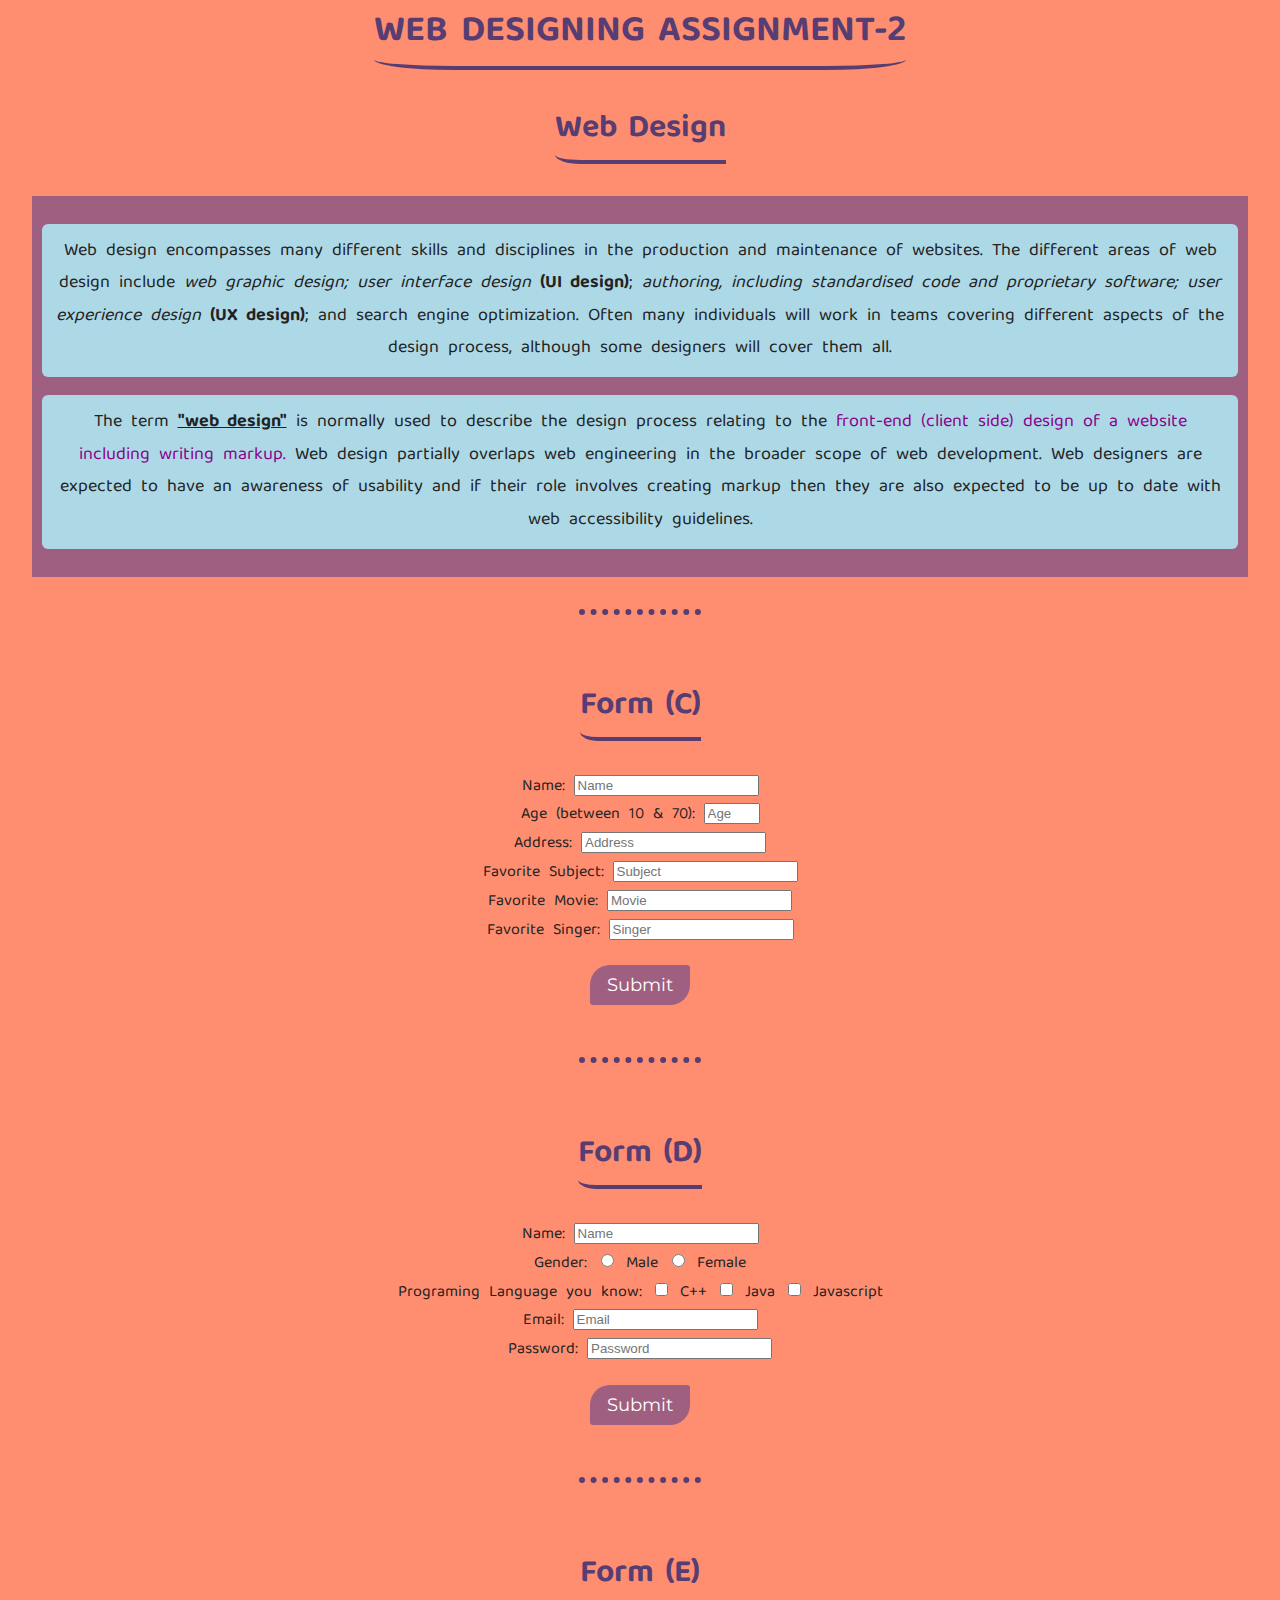
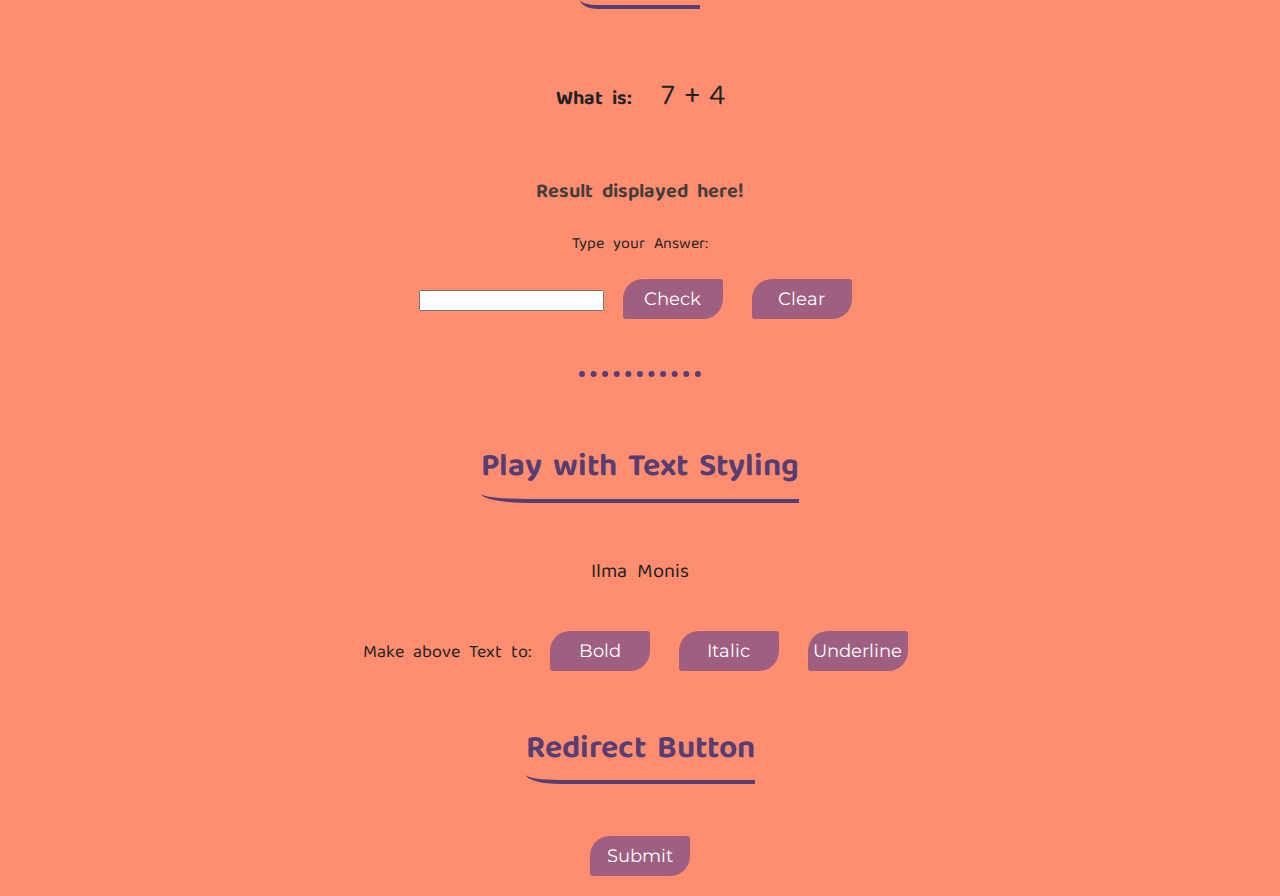
<file: index.html>
<!DOCTYPE html>
<html lang="en">
  <head>
    <meta charset="UTF-8" />
    <meta name="viewport" content="width=device-width, initial-scale=1.0" />
    <title>Web-Designing-Assig-2</title>
    <link rel="preconnect" href="https://fonts.gstatic.com" />
    <!-- (b) Write all the above styling in CSS in different file (.css) and link it to your webpage such
that changes made in CSS file are immediately reflected on the page. Group paragraphs
into single class and add styling information to the class in CSS. -->
    <link
      href="https://fonts.googleapis.com/css2?family=Baloo+Tamma+2:wght@400;700&family=Montserrat:ital,wght@0,400;0,700;1,400&display=swap"
      rel="stylesheet"
    />
    <link rel="stylesheet" href="css/style.css" />
  </head>
  <body>
    <h1 class="title">Web Designing Assignment-2</h1>
    <!--(A) Apply in-line CSS to change colors of certain text portion, bold, underline and italics
certain words in your HTML web page. Also change background color of each paragraph
using in-line CSS -->
    <h3 class="sub-heading">Web Design</h3>

    <div class="taskab">
      <p style="background-color: lightblue; padding: 12px; border-radius: 6px">
        Web design encompasses many different skills and disciplines in the
        production and maintenance of websites. The different areas of web
        design include <em>web graphic design; user interface design</em>
        <strong>(UI design)</strong>;
        <em
          >authoring, including standardised code and proprietary software; user
          experience design</em
        >
        <strong>(UX design)</strong>; and search engine optimization. Often many
        individuals will work in teams covering different aspects of the design
        process, although some designers will cover them all.
      </p>
      <p style="background-color: lightblue; padding: 12px; border-radius: 6px">
        The term <strong><u>"web design"</u></strong> is normally used to
        describe the design process relating to the
        <span style="color: darkmagenta"
          >front-end (client side) design of a website including writing
          markup.</span
        >
        Web design partially overlaps web engineering in the broader scope of
        web development. Web designers are expected to have an awareness of
        usability and if their role involves creating markup then they are also
        expected to be up to date with web accessibility guidelines.
      </p>
    </div>
    <!-- (C) Create a simple form to submit user input like his name, age, address and favorite subject,
movie and singer -->
    <hr />
    <div class="taskc">
      <h3 class="sub-heading">Form (C)</h3>
      <form action="./index.html" method="post">
        <label for="name">Name:</label>
        <input type="text" name="name" placeholder="Name" />
        <br />
        <label for="age">Age (between 10 & 70):</label>
        <input type="number" name="age" placeholder="Age" min="10" max="70" />
        <br />
        <label for="address">Address: </label>
        <input type="text" name="address" placeholder="Address" />
        <br />
        <label for="subject"> Favorite Subject:</label>
        <input type="text" name="subject" placeholder="Subject" />
        <br />
        <label for="movie">Favorite Movie:</label>
        <input type="text" name="movie" placeholder="Movie" /><br />
        <label for="singer">Favorite Singer:</label>
        <input type="text" name="singer" placeholder="Singer" />
        <br />
        <input class="btn" type="submit" value="Submit" />
      </form>
    </div>
    <!-- (d) Add few form elements such as radio buttons, check boxes and password field. Add a
submit button at last -->
    <hr />
    <div id="taskd">
      <h3 class="sub-heading">Form (D)</h3>
      <form action="./index.html" method="post">
        <label for="name">Name:</label>
        <input type="text" name="name" placeholder="Name" />
        <br />
        <label for="">Gender:</label>
        <input type="radio" id="male" name="gender" value="male" />
        <label for="male">Male</label>
        <input type="radio" id="female" name="gender" value="female" />
        <label for="female">Female</label><br />
        <label for="">Programing Language you know:</label>
        <input type="checkbox" name="C++" value="C++" />
        <label for="C++"> C++</label>
        <input type="checkbox" id="Java" name="Java" value="Java" />
        <label for="Java"> Java</label>
        <input
          type="checkbox"
          id="Javascript"
          name="Javascript"
          value="Javascript"
        />
        <label for="Javascript"> Javascript</label> <br />
        <label for="name">Email:</label>
        <input type="email" name="email" placeholder="Email" />
        <br />
        <label for="password">Password:</label>
        <input type="password" name="password" placeholder="Password" />
        <br />
        <input class="btn" type="submit" value="Submit" />
      </form>
    </div>
    <!-- (e) Create a registration form. Put validation checks on values entered by the user using
JavaScript. -->
    <hr />
    <div id="taske">
      <h3 class="sub-heading">Form (E)</h3>
      <div class="numbox">
        <label
          style="font-weight: bold; font-size: 20px; margin-right: 20px"
          for=""
          >What is:
        </label>
        <p class="num1">0</p>
        <p class="op">+</p>
        <p class="num2">0</p>
      </div>
      <form>
        <p id="result">Result:</p>
        <label for="ans">Type your Answer:</label><br />
        <input type="text" name="ans" id="ans" />
        <input class="btn ansbtn" type="button" value="Check" />
        <input class="btn reset" type="button" value="Clear" />
      </form>
    </div>
    <hr />
    <!-- (h) Write a JavaScript program to dynamically bold, italic and underline words and phrases
based on user actions. -->
    <div id="taskh">
      <h3 class="sub-heading">Play with Text Styling</h3>
      <p style="font-size: 20px" class="changetxt">Ilma Monis</p>
      <label style="font-size: 18px" for="">Make above Text to:</label>
      <input class="boldbtn btn" type="button" value="Bold" />
      <input class="italicbtn btn" type="button" value="Italic" />
      <input class="underlinebtn btn" type="button" value="Underline" />
    </div>
    <div class="" id="taski">
      <h3 class="sub-heading">Redirect Button</h3>
      <br />
      <a href="./newpage.html"
        ><input class="btn" type="button" value="Submit"
      /></a>
    </div>
    <script src="./app.js"></script>
  </body>
</html>
</file>
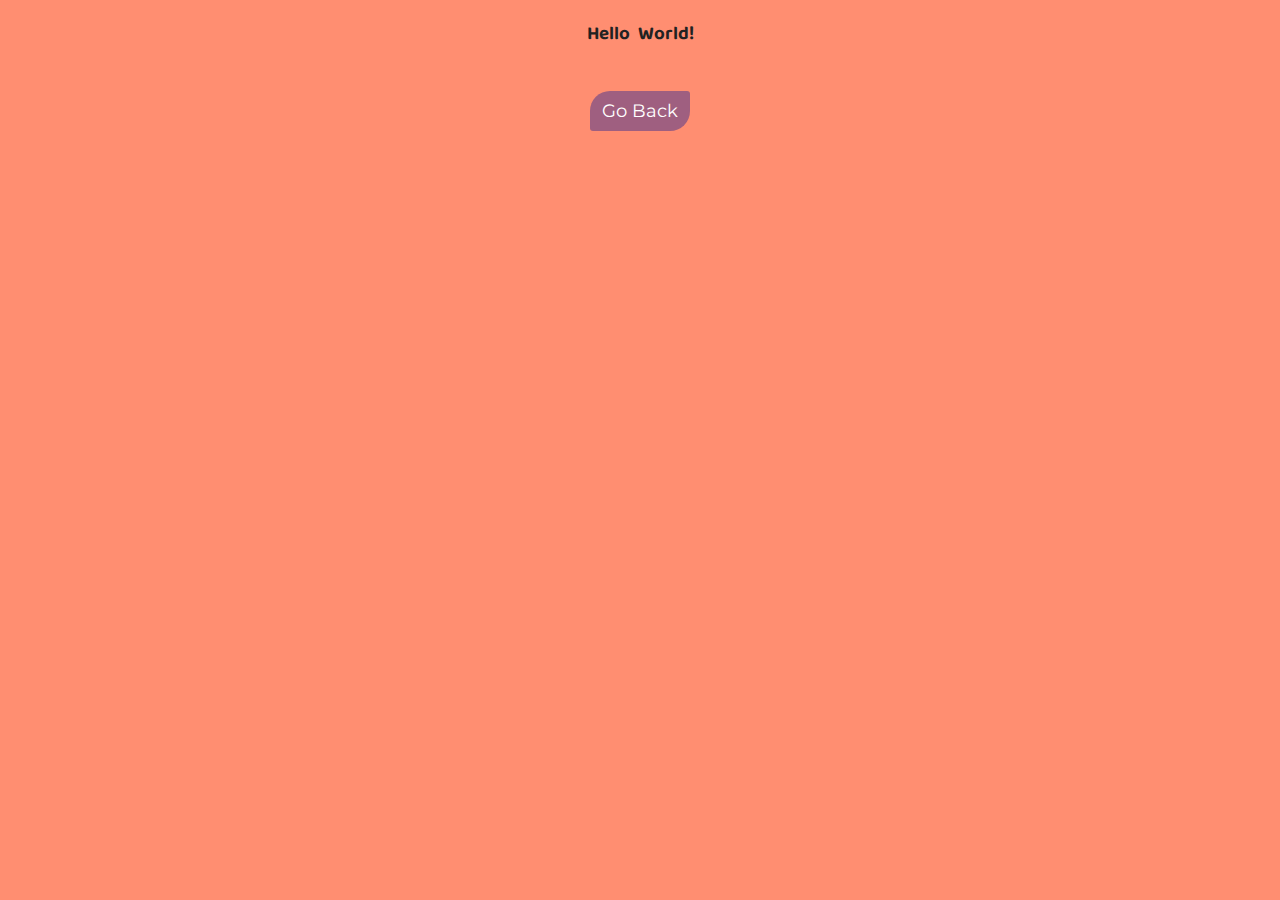
<file: newpage.html>
<!DOCTYPE html>
<html lang="en">
  <head>
    <meta charset="UTF-8" />
    <meta name="viewport" content="width=device-width, initial-scale=1.0" />
    <title>Web-Designing-Assig-2</title>

    <link
      href="https://fonts.googleapis.com/css2?family=Baloo+Tamma+2:wght@400;700&family=Montserrat:ital,wght@0,400;0,700;1,400&display=swap"
      rel="stylesheet"
    />
    <link rel="stylesheet" href="css/style.css" />
  </head>
  <body>
    <h3>Hello World!</h3>
    <a href="./index.html">
      <input class="btn" type="button" value="Go Back"
    /></a>
  </body>
</html>
</file>
<file: css/style.css>
body {
  font-family: 'Baloo Tamma 2', cursive;
  /* font-family: 'Montserrat', sans-serif; */
  margin: auto 2rem;
  line-height: 1.8;
  word-spacing: 4px;
  background-color: #ff8e71;
  color: #222;
  text-align: center;
}
p {
  font-size: 18px;
}
hr {
  border-style: dotted;
  color: #583d72;
  display: block;
  width: 10%;
  margin: 2rem auto;
  border-width: 6px;
  border-top: none;
  border-right: none;
  border-left: none;
}
.title {
  text-align: center;
  align-content: center;
  font-size: 2.3rem;
  text-transform: uppercase;
  font-weight: bold;
  color: #583d72;
  border-bottom: 4px solid #583d72;
  border-bottom-left-radius: 15%;
  border-bottom-right-radius: 15%;
  display: table;
  margin: auto;
}
.sub-heading {
  display: inline-block;
  border-bottom: 4px solid #583d72;
  border-bottom-left-radius: 15%;
  font-size: 2rem;
  color: #583d72;
}

.sub-heading:hover {
  border-bottom: 4px solid lightcoral;
}

.taskab {
  background-color: #9f5f80;
  padding: 10px;
}

.numbox p {
  display: inline-block;
}
.num1,
.num2,
.op {
  font-size: 30px;
}
#result {
  font-weight: bold;
  font-size: 20px;
  color: #433d3c;
}
.btn {
  background-color: #9f5f80;
  padding: 5px 0px;
  margin: 20px 10px;
  border: none;
  font-family: mo;
  font-size: 18px;
  color: #fff;
  border-radius: 3px;
  border-top-left-radius: 20px;
  border-bottom-right-radius: 20px;
  width: 100px;
  height: 40px;
  font-family: Montserrat;
  text-decoration: none;
}

.btn:hover {
  background-color: lightcoral;
  opacity: 0.8;
}
</file>
